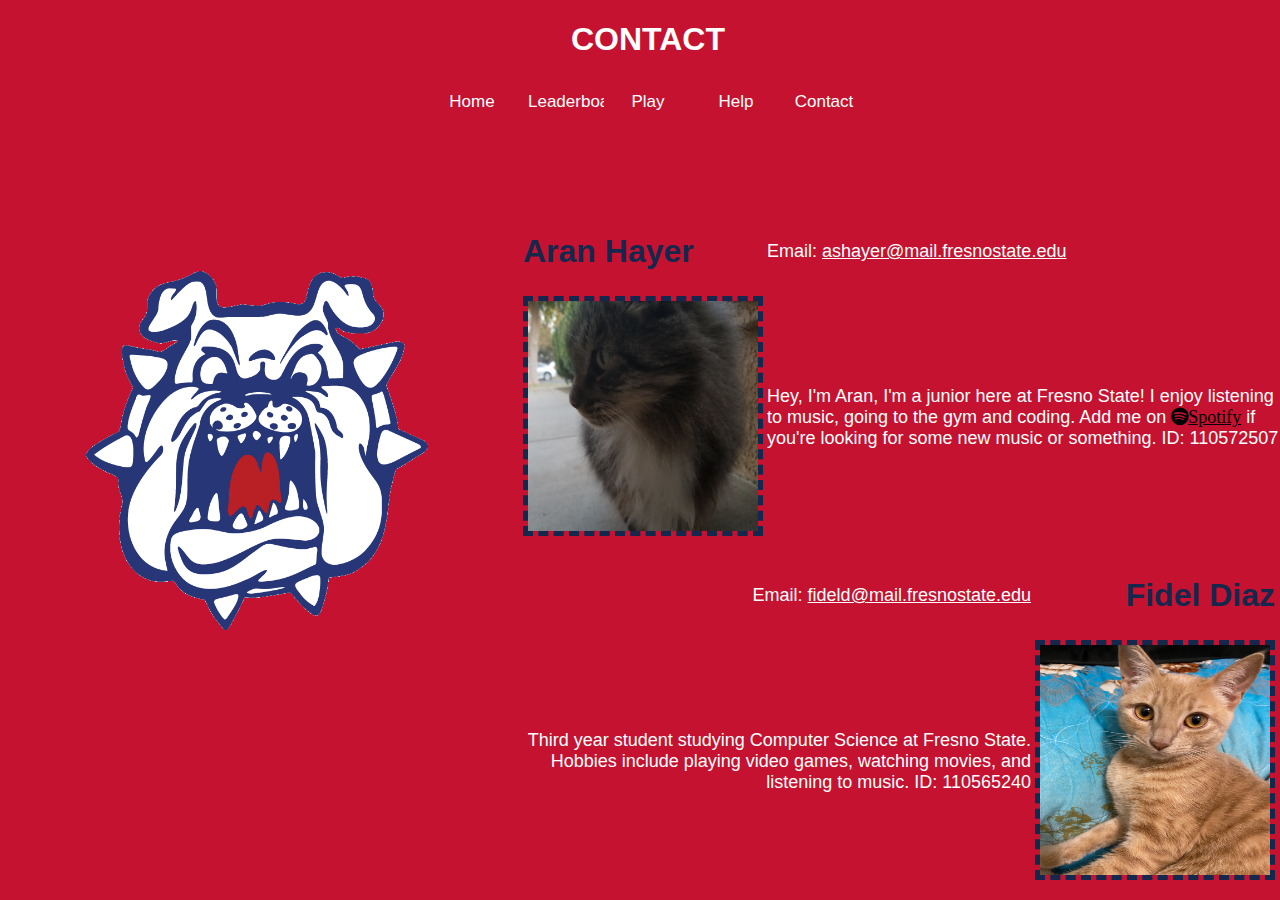
<file: html_pages/contact.html>
<!DOCTYPE html>
<html>
<head>
    <title>CONTACT</title>
	<header>
	<h1>CONTACT</h1>
    <div class="top_menu">
        <a class ="navigatea" href="index.html">Home</a>
        <a class ="navigatea" href="leaderboard.html">Leaderboard</a>
        <a class ="navigatea" href="game.html">Play</a>
        <a class ="navigatea" href="help.html">Help</a>
        <a class ="navigatea" href="contact.html">Contact</a>
    </div>
	</header>
	<link rel="stylesheet" type="text/css" href="../css_pages/contact.css">
	<link rel="stylesheet" type="text/css" href="../icons/all.css">
	<script>
		document.body.style.width = "100%";
	</script>
</head>
<body>
	<div class="spacer"> </div>
	<div class = "content">
		<div class="top">
			<table > 
				<tr> 
					<td> <h1 class="names" style="color: #13284c;">Aran Hayer</h1> </td>
					<td class="bigText"> Email: <a class="bigText" href="mailto:ashayer@mail.fresnostate.edu">ashayer@mail.fresnostate.edu</a></td> 
				</tr> 
				<tr> 
					<td> <img src="..\\images\aran.jpg" alt="Aran" width="230" height="230"> </td>  
					<td > <p class = "bigText">Hey, I'm Aran, I'm a junior here at Fresno State!
						I enjoy listening to music, going to the gym and coding. 
						Add me on <i class="fab fa-spotify" style="color: black;"><a href="https://open.spotify.com/user/aransnara?si=c8s9YvnFSFC7pNoLSktoMA" target="_blank" style="color: black;">Spotify</a></i> if you're looking for some new music or something.
						ID: 110572507					
				</tr> 
			</table>
		</div>
		<div class="bottom">
			<table> 
				<tr>
					<td class="bigText" >Email: <a href="mailto:fideld@mail.fresnostate.edu" class="bigText">fideld@mail.fresnostate.edu</a></td>
					<td> <h1 class="names" style="color: #13284c;"> Fidel Diaz </h1> </td> 
				</tr> 
				<tr>
					<td> <p class="bigText"> Third year student studying Computer Science at Fresno State.  
						Hobbies include playing video games, watching movies, and listening to music.
						ID: 110565240
						</p> </td> 
					<td> <img src="..\images\Fidel.jpg" alt="Fidel" width="230" height="230"> </td> 
				</tr> 
			</table>
		</div>
	</div>
</body>
</html>
</file>
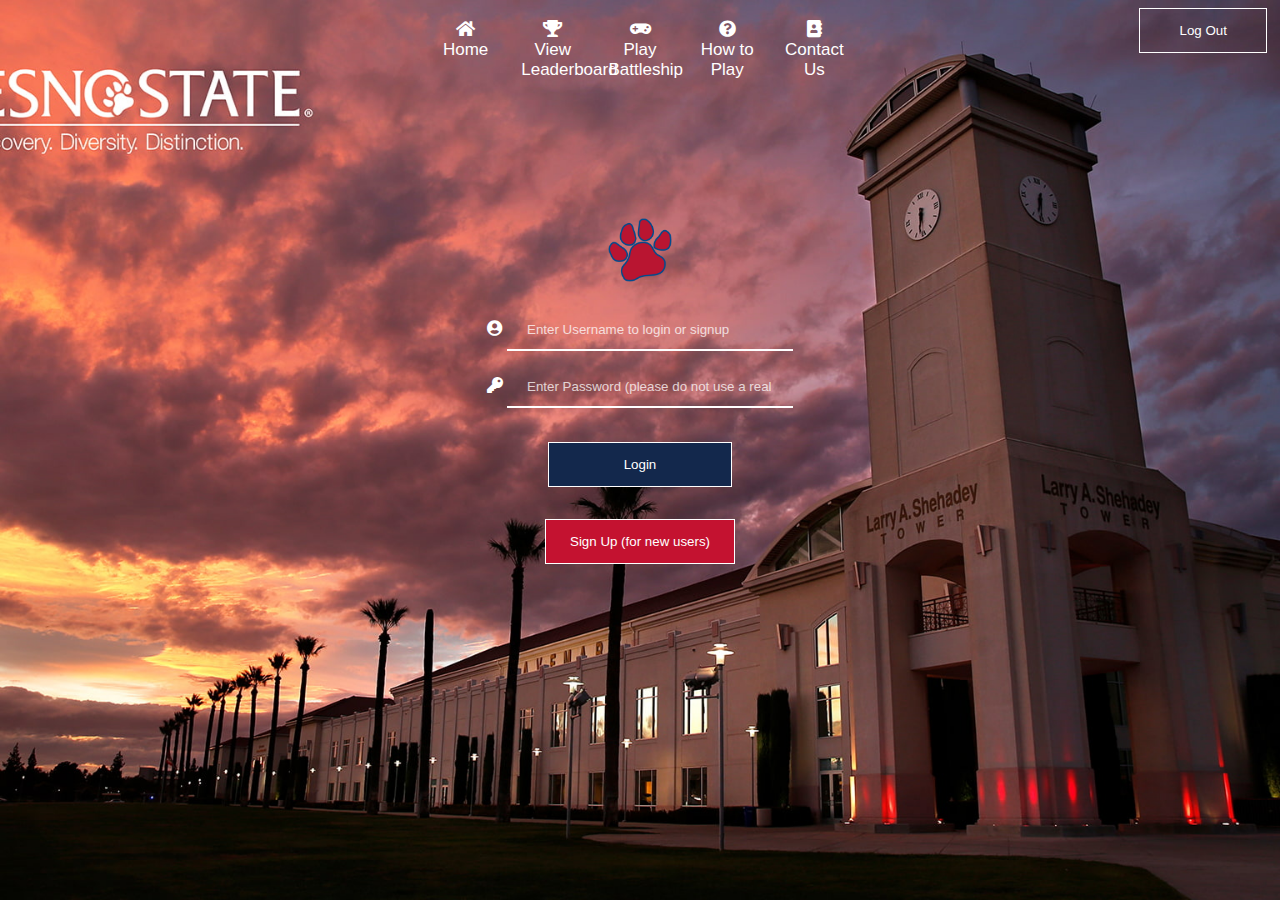
<file: html_pages/login.html>
<!DOCTYPE html>
<html>
<head>
  <title>ACCOUNT</title>
  <script src="../js_pages/login.js"></script>
  <script src="https://code.jquery.com/jquery-3.5.0.js"></script>
  <link rel="stylesheet" type="text/css" href="../icons/all.css">
  <link rel="stylesheet" type="text/css" href="../css_pages/login.css">
</head>
<script>
</script>
<header>
  <div class="top_menu">
    <a class="navigate" href="index.html"><i class="fas fa-home"></i><br>Home</a>
    <a class="navigate" href="leaderboard.html"><i class="fas fa-trophy"></i><br>View Leaderboard</a>
    <a class="navigate" href="game.html"><i class="fas fa-gamepad"></i><br>Play Battleship</a>
    <a class="navigate" href="help.html"><i class="fas fa-question-circle"></i><br>How to Play</a>
    <a class="navigate" href="contact.html"><i class="fas fa-address-book"></i><br>Contact Us</a>
  </div>
</header>
<body>
  <div id="whole">
    <form>
      <div class="imgcontainer">
        <img src="../images/paw.png" class="avatar">
      </div>
      <div class="container">
        <label for="uname"><b></b></label>
        <i class="fas fa-user-circle" style="color: white;"></i>
        <input type="text" oninput="huh()" placeholder="Enter Username to login or signup" id="username" required>
        <br>
        <i class="fas fa-key" style="color: white;"></i>
        <label for="psw"></label>
        <input type="password" placeholder="Enter Password (please do not use a real one)" id="password" required>
        <br>
        <div id="test" style="color: white; font-size: large;"></div><br>
        <button type="button" onclick="login()" class="loginbutton">Login</button>
      </div>
    </form>
    <form>
      <button type="button" onclick="signup()" class="signupbutton">Sign Up (for new users)</button>
      <button type="button" onclick="logout()" class="logoutbutton">Log Out</button>
  </div>
  </form>
  </div>
</body>
</html>
</file>
<file: css_pages/contact.css>
h1{
	color: white;
}
header{
	color: white;
	text-align:center;
}
html{
	background-image: url(../images/face.png);
	width: 100%;
	height: 100%;
	background-color: #c41230;
	background-position: center;
	background-repeat: no-repeat;
	background-size: cover;
	font-family: "Trebuchet MS", Helvetica, sans-serif;
	background-size: 40% 45%;
	background-position: 0.1%;
	transition: all ease 1s;
	overflow: hidden;
}
body{
	width: 100%;
}
.top_menu{
	width: 100%;
	overflow: auto;
	display: flex;
	justify-content: center;
	text-align: center;
	transition: width 0.5s;
	background-color: none;
}
.top_menu a{
	width: 5%;
	float: left;
	padding: 12px;
	color: white;
	text-decoration: none;
	font-size: 17px;
	transition: width 0.5s;
	transition: ease 0.5s;
	background-color: #c41230;
}
.top_menu a:hover, .top_menu a:focus{
	color: #13284c;
	background-color:#ced1d4;
	width: 6%;
}
.top{
	width: 60%;
	height: 50%;
	float: right;
	color: white;
	text-align: left;
	background-color: #c41230;
}
.bottom{
	width: 60%;
	height: 50%;
	float: right;
	color: white;
	text-align: right;
	background-color: #c41230;
	padding: 10px;
}
.content{
	background-color: #ffffff;
	width: 100%;
	height: 100%;
}
.bigText{
	color: white;
	font-size: 18px;
}

table{
	transition: ease 0.5s;
}
table:hover{
	background-color: rgba(0,0,0,0.3);
	
}
.spacer{
	width: 100%;
	height: 85px;
}
.names{
	color: white;

}
img {
	border: 5px dashed #13284c;
  }
</file>
<file: css_pages/login.css>
html {
    font-family: "Trebuchet MS", Helvetica, sans-serif !important;
  }

  input[type=text],
  input[type=password] {
    width: 20%;
    padding: 12px 20px;
    margin: 8px 0;
    border: 1px solid #ccc;
  }

  button {
    background-color: blue;
    color: white;
    padding: 14px 20px;
    margin: 8px 0;
    border: none;
    width: 15%;

  }

  .imgcontainer {
    text-align: center;
  }

  img.avatar {
    width: 5%;
  }

  .container {
    margin: 0 auto;
    padding: 16px;
  }

  form {
    text-align: center;
  }

  html {
    background-image: url('../images/campus.jpg');
    height: 100%;
    width: 100%;
    background-position: center;
    background-repeat: no-repeat;
    background-size: cover;

  }

  body {
    background-color: transparent;

  }

  #whole {
    margin-top: 10%;

  }

  .loginbutton {
    border: 1px solid white;
    background-color: #13284c;
    transition: ease 0.25s;
    cursor: pointer;
  }

  .signupbutton {
    border: 1px solid white;
    background-color: #c41230;
    transition: ease 0.25s;
    cursor: pointer;
  }

  .logoutbutton {
    border: 1px solid white;
    background-color: transparent;
    width: 10%;
    position: absolute;
    top: 0;
    right: 1%;
    cursor: pointer;

  }

  .logoutbutton:hover {
    background-color: white;
    color: black;
    opacity: 0.75;
  }

  .loginbutton:hover,
  .signupbutton:hover {
    color: black !important;
    background: white;
    border-color: black !important;

    width: 17%;
  }

  #username,
  #password {
    border: none;
    border-bottom: 2px solid white;
    color: white;
    background-color: transparent;
  }

  ::placeholder {
    color: white;
    opacity: 0.75;

  }

  input {
    transition: ease 0.5s;
  }

  input:focus {
    outline-width: 0;
    width: 25% !important;

  }

  .top_menu {
    width: 100%;
    overflow: auto;
    display: flex;
    justify-content: center;
    text-align: center;
    transition: width 0.5s;
  }

  .top_menu a {
    width: 5%;
    float: left;
    padding: 12px;
    color: white;
    text-decoration: none;
    font-size: 17px;
    transition: width 0.5s;
    transition: ease 0.5s;

  }

  .top_menu a:hover,
  a:focus {
    background-color: rgba(0, 0, 0, 0.1);
    width: 6%;
  }
</file>
